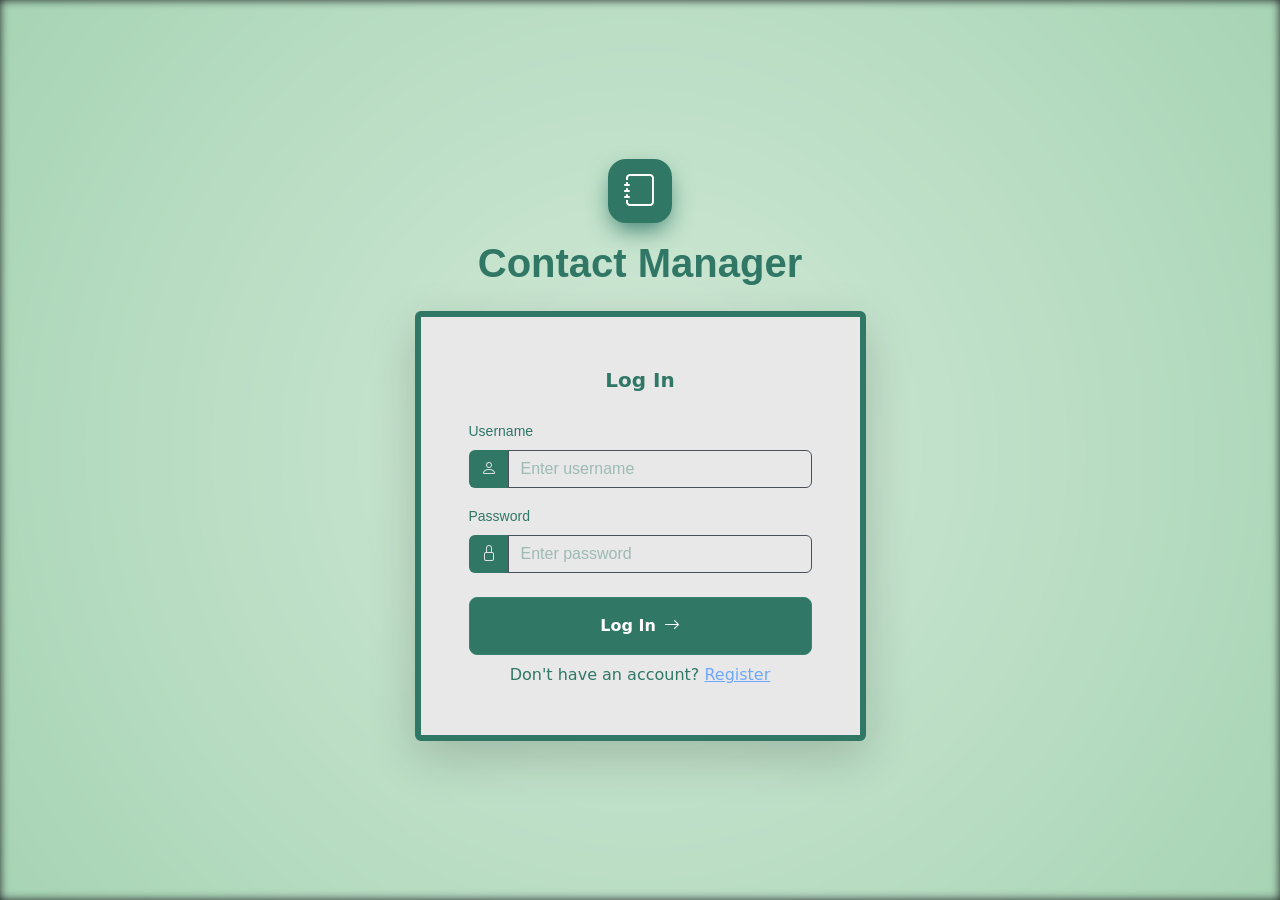
<file: frontend/index.html>
<!DOCTYPE html>
<html lang = "en" data-bs-theme = "dark">
<head>
    <meta charset = "UTF-8">
    <meta name="viewport" content="width=device-width, initial-scale=1.0">
    <title>Contact Manager - Log In</title>
    <!--Bootstrap-->
    <link href="https://cdn.jsdelivr.net/npm/bootstrap@5.3.3/dist/css/bootstrap.min.css" rel="stylesheet">
    <link href="https://cdn.jsdelivr.net/npm/bootstrap-icons@1.11.3/font/bootstrap-icons.min.css" rel="stylesheet">
    <!--Custom Styles-->
    <link href="css/styles.css" rel="stylesheet">
    <!--Scripts-->
    <script src="js/config.js"></script>
    <script src="js/auth.js"></script>
</head>
<body class="d-flex align-items-center justify-content-center min-vh-100 py-5">
    <div class="background-glow"></div>
    <main class="container">
        <div class="row justify-content-center">
            <div class="col-12 col-sm-10 col-md-8 col-lg-5">
                <!--Title-->
                <div class="text-center mb-4">
                    <div class="app-icon-wrapper mb-3 mx-auto">
                        <i class="bi bi-journal"></i>
                    </div>
                    <h1 id="title" class="fw-bold tracking-tight">Contact Manager</h1>
                </div>

                <!--Login Form-->
                <div id="loginFormContainer" class="card glass-card shadow-lg p-4 p-sm-5">
                    <div class="card-body p-0">
                        <span id="inner-title" class="d-block text-center fw-semibold mb-4 fs-5">Log In</span>

                        <form id="loginForm" class="needs-validation">
                            <!--Username-->
                            <div class="mb-3">
                                <label for="loginUsername" class="form-label form-label-contrast small">Username</label>
                                <div class="input-group">
                                    <span class="input-group-text"><i class="bi bi-person"></i></span>
                                    <input type="text" id="loginUsername" class="form-control" placeholder="Enter username" required />
                                </div>
                            </div>

                            <!--Password-->
                            <div class="mb-4">
                                <label for="loginPassword" class="form-label form-label-contrast small">Password</label>
                                <div class="input-group">
                                    <span class="input-group-text"><i class="bi bi-lock"></i></span>
                                    <input type="password" id="loginPassword" class="form-control" placeholder="Enter password" required />
                                </div>
                            </div>

                            <!-- Login Failed -->
                            <div class="mt-1 text-center">
                                <p id="loginError" class="text-danger small mt-1 d-none"></p>
                            </div>

                            <!-- Login Success -->
                             <div class="mt-1 text-center">
                                <p id="loginSuccess" class="text-success small mt-1 d-none"></p>
                             </div>

                            <!-- Login Button -->
                            <button type="submit" id="loginBtn" class="buttons btn btn-primary w-100 py-3 fw-semibold rounded-3 d-flex align-items-center justify-content-center gap-2">
                                <span>Log In</span>
                                <i class="bi bi-arrow-right"></i>
                            </button>
                        </form>
                    </div>

                     <!--Register Link-->
                    <div class="mt-2 text-center" style="color: rgba(48, 119, 102);">
                        Don't have an account?
                        <a href="register.html">Register</a>
                    </div>
                </div>
            </div>
        </div>
    </main>
    <script src="https://cdn.jsdelivr.net/npm/bootstrap@5.3.3/dist/js/bootstrap.bundle.min.js"></script>
</body>
</html>
</file>
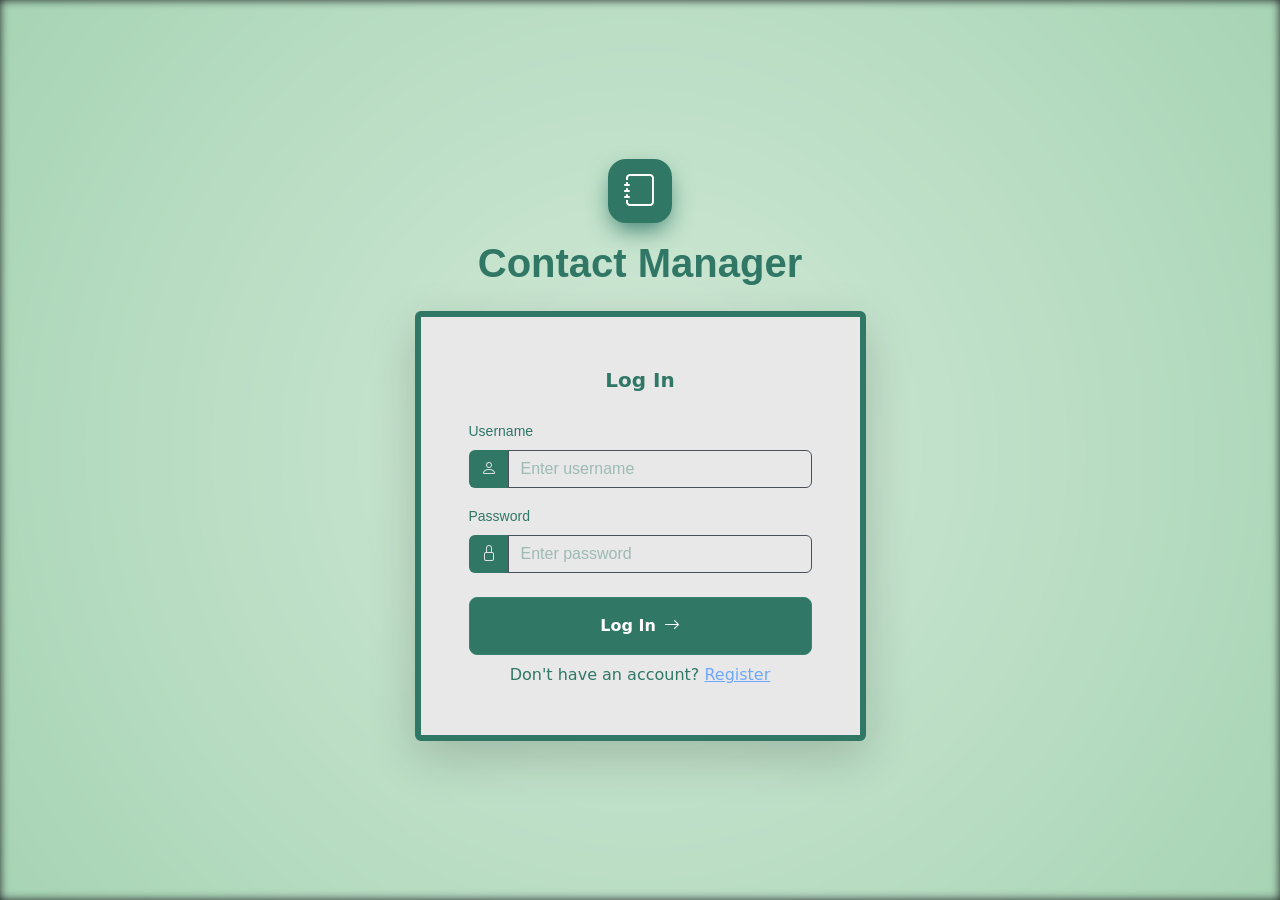
<file: frontend/admin-contacts.html>
<!DOCTYPE html>
<html lang = "en" data-bs-theme = "dark">
<head>
    <meta charset = "UTF-8">
    <meta name="viewport" content="width=device-width, initial-scale=1.0">
    <title>All Contacts - Contact Manager</title>
    <!--Bootstrap-->
    <link href="https://cdn.jsdelivr.net/npm/bootstrap@5.3.3/dist/css/bootstrap.min.css" rel="stylesheet">
    <link href="https://cdn.jsdelivr.net/npm/bootstrap-icons@1.11.3/font/bootstrap-icons.min.css" rel="stylesheet">
    <!--Custom Styles-->
    <link href="css/styles.css" rel="stylesheet">
    <!--Scripts-->
    <script src="js/config.js"></script>
    <script src="js/auth.js"></script>
    <script src="js/admin.js"></script>
    <script src="js/contacts.js"></script>
</head>
<body class="align-items-center justify-content-center min-vh-100 py-5" data-page="admin-contacts">
    <div class="background-glow"></div>
    <main class="container">
        <h2 id="contactsPageTitle" class="fw-bold mb-4 d-flex align-items-center gap-2">Contacts</h2>
        <div class="header rounded-pill shadow">
            <div class="d-flex flex-wrap">
                <!-- Search Contact Bar -->
                <div class="my-auto me-4 ms-3 flex-grow-1">
                    <div class="input-group">
                        <span class="input-group-text"><i class="bi bi-search"></i></span>
                        <input type="text" id="searchInput" class="form-control" placeholder="Enter contact name" />
                        <button type="button" id="searchContactBtn" class="btn btn-primary px-4 fw-semibold">
                            Search Contact
                        </button>
                    </div>
                </div>
                <!-- Back to Users Button -->
                <button type="button" id="backToUsersBtn" class="btn btn-primary rounded-pill my-3 me-3 ms-auto">
                    <i class="bi bi-people"></i> Back to Users
                </button>
                <!-- Back to Home Button -->
                <button type="button" id="backToHomeBtn" class="btn btn-primary rounded-pill my-3 me-3 ms-auto">
                    <i class="bi bi-house"></i> Back to Home
                </button>
                <!-- Log Out Button -->
                <button type="button" id="logoutBtn" class="logout-btn btn btn-outline-danger rounded-pill my-3 me-3 ms-auto">
                    Log Out <i class="bi bi-box-arrow-right me-1"></i>
                </button>
            </div>
        </div>
        <!-- Edit Contact Form -->
        <div id="contactModal" class="my-3" style="display: none;">
            <div class="modal-content shadow">
                <h3 id="contactModalTitle" class="text-center my-3 fw-bold">Edit Contact</h3>
                <form id="contactForm">
                    <p id="contactError" class="text-danger small d-none"></p>
                    <div class="row justify-content-center gx-4 gy-3">
                        <!-- First Name, Last Name -->
                        <div class="col-sm-4">
                            <label for="firstName" class="form-label form-label-contrast small fw-semibold">First Name</label>
                            <input type="text" id="firstName" class="form-control" required>
                        </div>

                        <div class="col-sm-4">
                            <label for="lastName" class="form-label form-label-contrast small fw-semibold">Last Name</label>
                            <input type="text" id="lastName" class="form-control" required>
                        </div>

                        <!-- Email, Phone Number -->
                        <div class="col-sm-5">
                            <label for="email" class="form-label form-label-contrast small fw-semibold">Email</label>
                            <input type="email" id="email" class="form-control">
                        </div>
                
                        <div class="col-sm-3">
                            <label for="phone" class="form-label form-label-contrast small fw-semibold">Phone Number</label>
                            <input type="text" id="phone" class="form-control">
                        </div>
                    
                        <!-- Address -->
                        <div class="col-sm-8">
                            <label for="address" class="form-label form-label-contrast small fw-semibold">Address</label>
                            <input type="text" id="address" class="form-control">
                        </div>
                        <div class="w-100"></div>

                        <!-- City, State, Postal Code-->
                        <div class="col-sm-4">
                            <label for="city" class="form-label form-label-contrast small fw-semibold">City</label>
                            <input type="text" id="city" class="form-control">
                        </div>

                        <div class="col-sm-2">
                            <label for="state" class="form-label form-label-contrast small fw-semibold">State</label>
                            <input type="text" id="state" class="form-control">
                        </div>

                        <div class="col-sm-2">
                            <label for="postalCode" class="form-label form-label-contrast small fw-semibold">Postal Code</label>
                            <input type="text" id="postalCode" class="form-control">
                        </div>

                        <!-- Notes -->
                        <div class="col-md-8">
                            <label for="notes" class="form-label form-label-contrast small fw-semibold">Notes</label>
                            <textarea id="notes" class="form-control"></textarea>
                        </div>
                    </div>
                    <div class="text-center">
                        <!-- Cancel, Save Buttons-->
                        <button type="button" id="cancelContactBtn" class="btn cancel-btn btn-primary my-3 ms-3">Cancel</button>
                        <button type="submit" id="saveContactBtn" class="btn btn-primary">Save</button>
                    </div>
                </form>
            </div>
        </div>
        <!-- Display Contacts -->
        <div class="contacts-list p-3 shadow mt-3">
            <div id="contactListContainer">
                <table class="table mb-0">
                    <thead>
                        <tr class="text-secondary small fw-semibold">
                            <th>Name</th>
                            <th>Phone</th>
                            <th>Email</th>
                            <th>Postal Code</th>
                            <th class="actions-header">Actions</th>
                        </tr>
                    </thead>
                    <tbody>
                        <td></td>
                        <td></td>
                        <td></td>
                        <td>
                            <button type="button" class="btn btn-sm btn-outline-secondary details-btn"><i class="bi bi-three-dots"></i> Details</button>
                            <button type="button" class="btn btn-sm btn-outline-secondary edit-btn"><i class="bi bi-pencil"></i> Edit</button>
                            <button type="button" class="btn btn-sm btn-outline-danger delete-btn"><i class="bi bi-trash"></i> Delete</button>
                        </td>
                    </tbody>
                </table>
            </div>
        </div>
    </main>
    <script src="https://cdn.jsdelivr.net/npm/bootstrap@5.3.3/dist/js/bootstrap.bundle.min.js"></script>
</body>
</html>
</file>
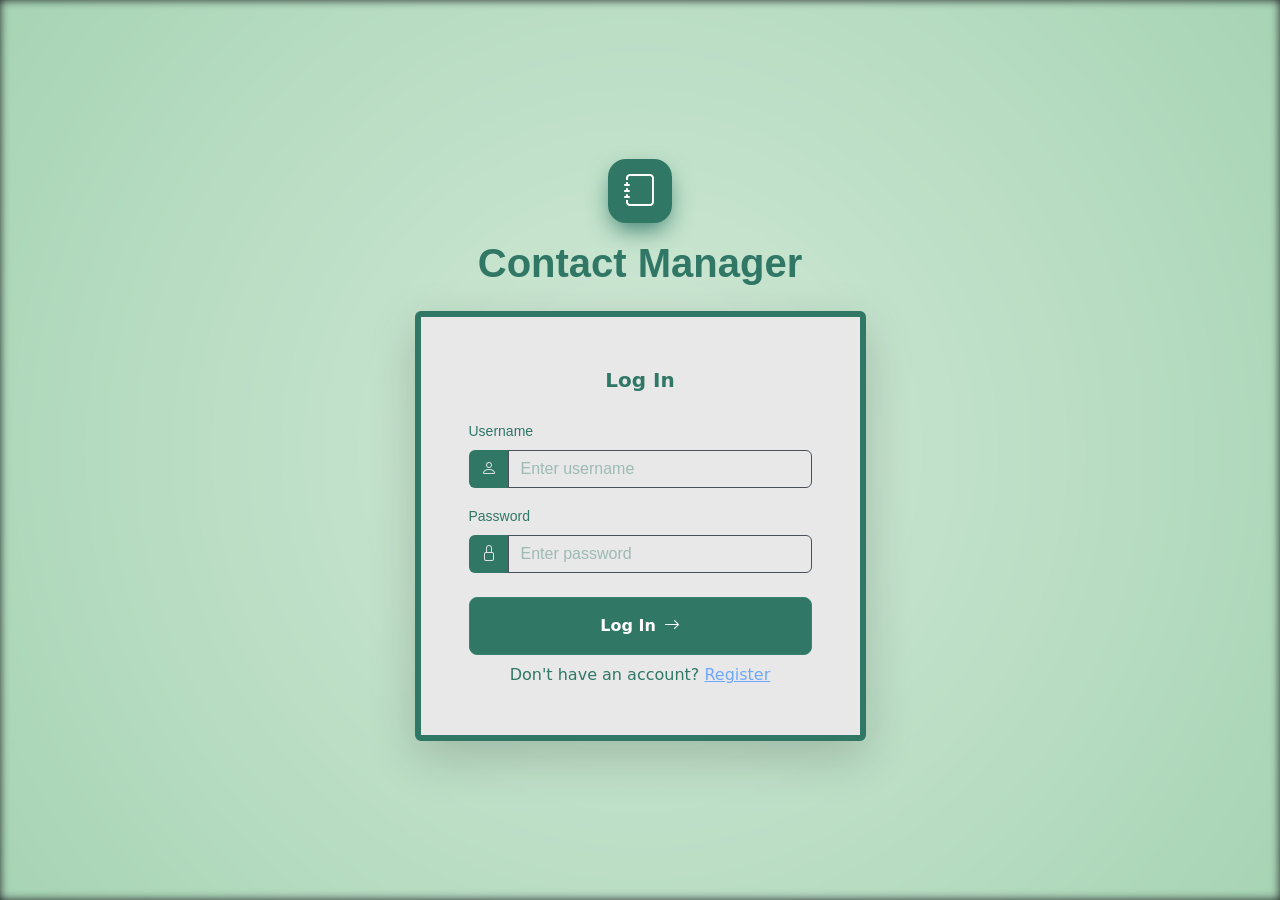
<file: frontend/admin-dashboard.html>
<!DOCTYPE html>
<html lang = "en" data-bs-theme = "dark">
<head>
    <meta charset = "UTF-8">
    <meta name="viewport" content="width=device-width, initial-scale=1.0">
    <title>My Contacts - Contact Manager</title>
    <!--Bootstrap-->
    <link href="https://cdn.jsdelivr.net/npm/bootstrap@5.3.3/dist/css/bootstrap.min.css" rel="stylesheet">
    <link href="https://cdn.jsdelivr.net/npm/bootstrap-icons@1.11.3/font/bootstrap-icons.min.css" rel="stylesheet">
    <!--Custom Styles-->
    <link href="css/styles.css" rel="stylesheet">
    <!--Scripts-->
    <script src="js/config.js"></script>
    <script src="js/auth.js"></script>
    <script src="js/admin.js"></script>
    <script src="js/contacts.js"></script>
</head>
<body class="align-items-center justify-content-center min-vh-100 py-5" data-page="admin-dashboard">
    <div class="background-glow"></div>
    <main class="container">
        <h2 class="fw-bold mb-4">Welcome, Admin!</h2>
        <div class="header rounded-pill shadow">
            <div class="d-flex flex-wrap">
                <!-- Search Contact Bar -->
                <div class="my-auto me-4 ms-3 flex-grow-1">
                    <div class="input-group">
                        <span class="input-group-text"><i class="bi bi-search"></i></span>
                        <input type="text" id="searchInput" class="form-control" placeholder="Enter contact name" />
                        <button type="button" id="searchContactBtn" class="btn btn-primary px-4 fw-semibold">
                            Search Contact
                        </button>
                    </div>
                </div>
                <!-- Users Button -->
                <button type="button" id="usersBtn" class="btn btn-primary rounded-pill my-3 me-3 ms-auto">
                    <i class="bi bi-person"></i> Users
                </button>
                <!-- Add Contact Button -->
                <button type="button" id="addContactBtn" class="btn btn-primary rounded-pill my-3 me-3 ms-auto">
                    <i class="bi bi-plus-circle"></i> Add Contact
                </button>
                <!-- Log Out Button -->
                <button type="button" id="logoutBtn" class="logout-btn btn btn-outline-danger rounded-pill my-3 me-3 ms-auto">
                    Log Out <i class="bi bi-box-arrow-right me-1"></i>
                </button>
            </div>
        </div>
        <!-- Create Contact Form -->
        <div id="contactModal" class="my-3" style="display: none;">
            <div class="modal-content shadow">
                <h3 id="contactModalTitle" class="text-center my-3 fw-bold">Create New Contact</h3>
                <form id="contactForm">
                    <p id="contactError" class="text-danger small d-none"></p>
                    <div class="row justify-content-center gx-4 gy-3">
                        <!-- First Name, Last Name -->
                        <div class="col-sm-4">
                            <label for="firstName" class="form-label form-label-contrast small fw-semibold">First Name</label>
                            <input type="text" id="firstName" class="form-control" required>
                        </div>

                        <div class="col-sm-4">
                            <label for="lastName" class="form-label form-label-contrast small fw-semibold">Last Name</label>
                            <input type="text" id="lastName" class="form-control" required>
                        </div>

                        <!-- Email, Phone Number -->
                        <div class="col-sm-5">
                            <label for="email" class="form-label form-label-contrast small fw-semibold">Email</label>
                            <input type="email" id="email" class="form-control">
                        </div>
                
                        <div class="col-sm-3">
                            <label for="phone" class="form-label form-label-contrast small fw-semibold">Phone Number</label>
                            <input type="text" id="phone" class="form-control">
                        </div>
                    
                        <!-- Address -->
                        <div class="col-sm-8">
                            <label for="address" class="form-label form-label-contrast small fw-semibold">Address</label>
                            <input type="text" id="address" class="form-control">
                        </div>
                        <div class="w-100"></div>

                        <!-- City, State, Postal Code-->
                        <div class="col-sm-4">
                            <label for="city" class="form-label form-label-contrast small fw-semibold">City</label>
                            <input type="text" id="city" class="form-control">
                        </div>

                        <div class="col-sm-2">
                            <label for="state" class="form-label form-label-contrast small fw-semibold">State</label>
                            <input type="text" id="state" class="form-control">
                        </div>

                        <div class="col-sm-2">
                            <label for="postalCode" class="form-label form-label-contrast small fw-semibold">Postal Code</label>
                            <input type="text" id="postalCode" class="form-control">
                        </div>

                        <!-- Notes -->
                        <div class="col-md-8">
                            <label for="notes" class="form-label form-label-contrast small fw-semibold">Notes</label>
                            <textarea id="notes" class="form-control"></textarea>
                        </div>
                    </div>
                    <div class="text-center">
                        <!-- Cancel, Create Buttons-->
                        <button type="button" id="cancelContactBtn" class="btn cancel-btn btn-primary my-3 ms-3">Cancel</button>
                        <button type="submit" id="saveContactBtn" class="btn btn-primary">Save</button>
                    </div>
                </form>
            </div>
        </div>
        <!-- Display Contacts -->
        <h3 class="mt-3 mb-1">My Contacts</h3>
        <div class="contacts-list p-3 shadow">
            <div id="contactListContainer">
                <table class="table mb-0">
                    <thead>
                        <tr class="text-secondary small fw-semibold">
                            <th>Name</th>
                            <th>Phone</th>
                            <th>Email</th>
                            <th>Postal Code</th>
                            <th class="actions-header">Actions</th>
                        </tr>
                    </thead>
                    <tbody>
                        <td></td>
                        <td></td>
                        <td></td>
                        <td>
                            <button type="button" class="btn btn-sm btn-outline-secondary details-btn"><i class="bi bi-three-dots"></i> Details</button>
                            <button type="button" class="btn btn-sm btn-outline-secondary edit-btn"><i class="bi bi-pencil"></i> Edit</button>
                            <button type="button" class="btn btn-sm btn-outline-danger delete-btn"><i class="bi bi-trash"></i> Delete</button>
                        </td>
                    </tbody>
                </table>
            </div>
        </div>
    </main>
    <script src="https://cdn.jsdelivr.net/npm/bootstrap@5.3.3/dist/js/bootstrap.bundle.min.js"></script>
</body>
</html>
</file>
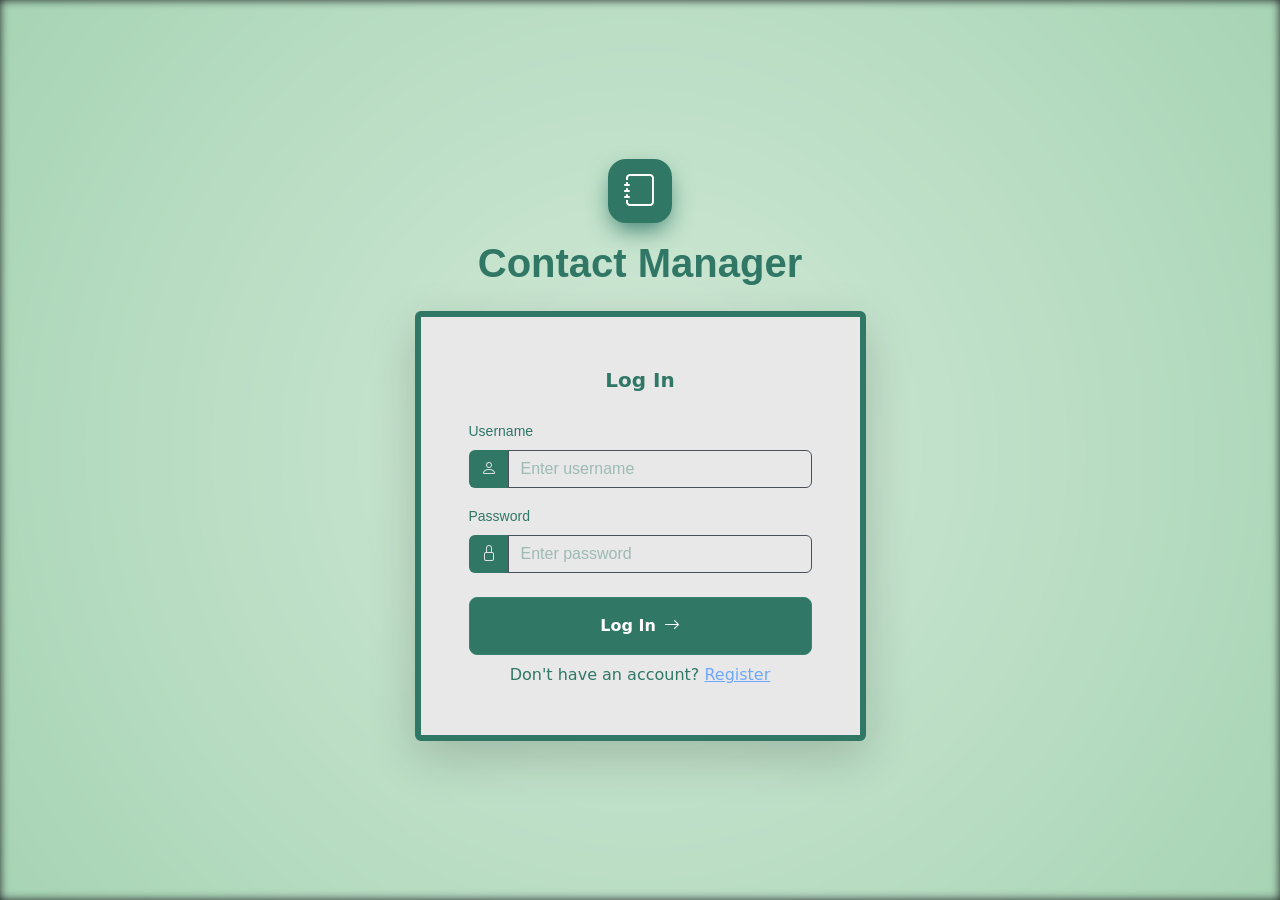
<file: frontend/admin-user-management.html>
<!DOCTYPE html>
<html lang = "en" data-bs-theme = "dark">
<head>
    <meta charset = "UTF-8">
    <meta name="viewport" content="width=device-width, initial-scale=1.0">
    <title>Manage Users - Contact Manager</title>
    <!--Bootstrap-->
    <link href="https://cdn.jsdelivr.net/npm/bootstrap@5.3.3/dist/css/bootstrap.min.css" rel="stylesheet">
    <link href="https://cdn.jsdelivr.net/npm/bootstrap-icons@1.11.3/font/bootstrap-icons.min.css" rel="stylesheet">
    <!--Custom Styles-->
    <link href="css/styles.css" rel="stylesheet">
    <!--Scripts-->
    <script src="js/config.js"></script>
    <script src="js/auth.js"></script>
    <script src="js/admin.js"></script>
    <script src="js/contacts.js"></script>
</head>
<body class="align-items-center justify-content-center min-vh-100 py-5" data-page="admin-users">
    <div class="background-glow"></div>
    <main class="container">
        <h2 class="fw-bold mb-4 d-flex align-items-center gap-2">User Management</h2>
        <div class="header rounded-pill shadow">
            <div class="d-flex flex-wrap">
                <!-- Search Contact Bar -->
                <div class="my-auto me-4 ms-3 flex-grow-1">
                    <div class="input-group">
                        <span class="input-group-text"><i class="bi bi-search"></i></span>
                        <input type="text" id="searchInput" class="form-control" placeholder="Enter user" />
                        <button type="button" id="searchContactBtn" class="btn btn-primary px-4 fw-semibold">
                            Search User
                        </button>
                    </div>
                </div>
                <!-- Back to Home Button -->
                <button type="button" id="backToHomeBtn" class="btn btn-primary rounded-pill my-3 me-3 ms-auto">
                    <i class="bi bi-house"></i> Back to Home
                </button>
                <!-- Add Contact Button -->
                <button type="button" id="addContactBtn" class="btn btn-primary rounded-pill my-3 me-3 ms-auto">
                    <i class="bi bi-plus-circle"></i> Create Admin
                </button>
                <!-- Log Out Button -->
                <button type="button" id="logoutBtn" class="logout-btn btn btn-outline-danger rounded-pill my-3 me-3 ms-auto">
                    Log Out <i class="bi bi-box-arrow-right me-1"></i>
                </button>
            </div>
        </div>
        <!-- Create Admin -->
        <div id="adminModal" class="my-3" style="display: none;">
            <div class="modal-content shadow">
                <h3 id="adminModalTitle" class="text-center my-3 fw-bold">Create Admin Account</h3>
                <form id="adminForm">
                    <p id="adminError" class="text-danger small d-none"></p>
                    <div class="row justify-content-center gx-4 gy-3">
                        <!-- New Admin First Name, Last Name -->
                        <div class="col-sm-4">
                            <label for="newAdminFirstName" class="form-label form-label-contrast small fw-semibold">First Name</label>
                            <input type="text" id="newAdminFirstName" class="form-control" required>
                        </div>

                        <div class="col-sm-4">
                            <label for="newAdminLastName" class="form-label form-label-contrast small fw-semibold">Last Name</label>
                            <input type="text" id="newAdminLastName" class="form-control" required>
                        </div>

                        <!-- New Admin Email -->
                        <div class="col-sm-8">
                            <label for="newAdminEmail" class="form-label form-label-contrast small fw-semibold">Email</label>
                            <input type="email" id="newAdminEmail" class="form-control" required>
                        </div>

                        <!-- New Admin Username -->
                        <div class="col-sm-8">
                            <label for="newAdminUsername" class="form-label form-label-contrast small fw-semibold">Username</label>
                            <input type="text" id="newAdminUsername" class="form-control" required>
                        </div>
                    
                        <!-- New Admin Password -->
                        <div class="col-sm-8">
                            <label for="newAdminPassword" class="form-label form-label-contrast small fw-semibold">Password</label>
                            <input type="password" id="newAdminPassword" class="form-control" required>
                        </div>
                    </div>
                    <div class="text-center">
                        <!-- Cancel, Create Admin Buttons-->
                        <button type="button" id="cancelAdminBtn" class="btn cancel-btn btn-primary my-3 ms-3">Cancel</button>
                        <button type="submit" id="submitAdminBtn" class="btn btn-primary">Create Admin</button>
                    </div>
                </form>
            </div>
        </div>
        <!-- Change Password -->
        <div id="changePasswordModal" class="my-3" style="display: none;">
            <div class="modal-content shadow">
                <h3 id="changePasswordModalTitle" class="text-center my-3 fw-bold">Change Password</h3>
                <form id="changePasswordForm">
                    <p id="changePasswordError" class="text-danger small d-none"></p>
                    <div class="row justify-content-center gx-4 gy-3">
                        <!-- Input New Password -->
                        <div class="col-sm-6">
                            <label for="inputNewPassword" class="form-label form-label-contrast small fw-semibold">Input New Password</label>
                            <input type="password" id="inputNewPassword" class="form-control" required>
                        </div>
                    </div>
                    <div class="text-center">
                        <!-- Cancel, Change Password Buttons-->
                        <button type="button" id="cancelPasswordBtn" class="btn cancel-btn btn-primary my-3 ms-3">Cancel</button>
                        <button type="submit" id="submitPasswordBtn" class="btn btn-primary">Save</button>
                    </div>
                </form>
            </div>
        </div>
        <h3 class="mt-3 mb-1">Users</h3>
        <div class="users-list p-3 shadow">
            <div id="usersListContainer">
                <table class="table mb-0">
                    <thead>
                        <tr class="text-secondary small fw-semibold">
                            <th>Username</th>
                            <th>Admin</th>
                            <th>Status</th>
                            <th class="actions-header">Actions</th>
                        </tr>
                    </thead>
                    <tbody>
                        <td></td>
                        <td></td>
                        <td></td>
                        <td></td>
                    </tbody>
                </table>
            </div>
        </div>
    </main>
    <script src="https://cdn.jsdelivr.net/npm/bootstrap@5.3.3/dist/js/bootstrap.bundle.min.js"></script>
</body>
</html>
</file>
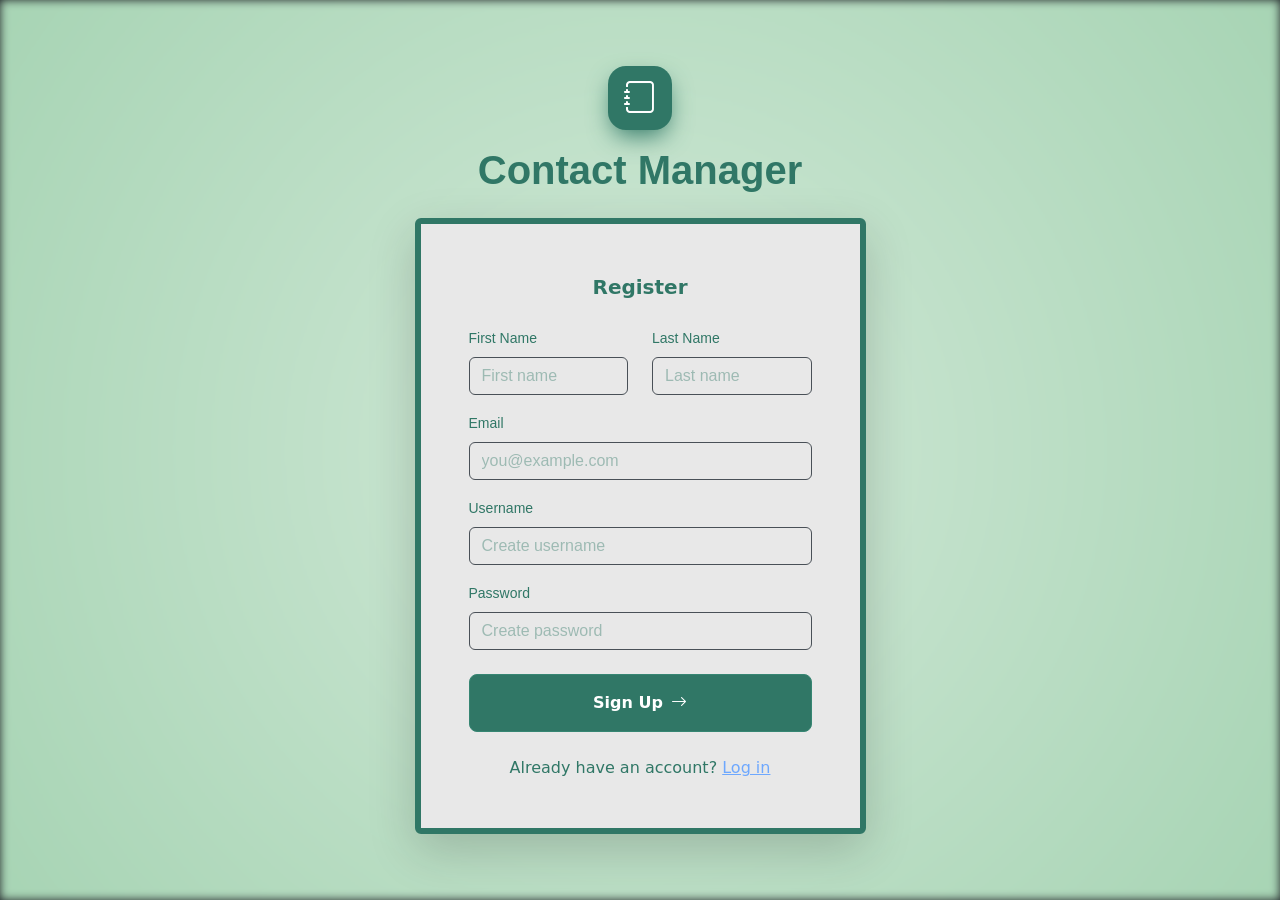
<file: frontend/register.html>
<!DOCTYPE html>
<html lang = "en" data-bs-theme = "dark">
<head>
    <meta charset = "UTF-8">
    <meta name="viewport" content="width=device-width, initial-scale=1.0">
    <title>Contact Manager - Register</title>
    <!--Bootstrap-->
    <link href="https://cdn.jsdelivr.net/npm/bootstrap@5.3.3/dist/css/bootstrap.min.css" rel="stylesheet">
    <link href="https://cdn.jsdelivr.net/npm/bootstrap-icons@1.11.3/font/bootstrap-icons.min.css" rel="stylesheet">
    <!--Custom Styles-->
    <link href="css/styles.css" rel="stylesheet">
    <!--Scripts-->
    <script src="js/config.js"></script>
    <script src="js/auth.js"></script>
</head>
<body class="d-flex align-items-center justify-content-center min-vh-100 py-5">
    <div class="background-glow"></div>
    <main class="container">
        <div class="row justify-content-center">
            <div class="col-12 col-sm-10 col-md-8 col-lg-5">

                <!--Title-->
                <div class="text-center mb-4">
                    <div class="app-icon-wrapper mb-3 mx-auto">
                        <i class="bi bi-journal"></i>
                    </div>
                    <h1 id="title" class="fw-bold tracking-tight">Contact Manager</h1>
                </div>

                <!-- Register Form -->
                <div id="registerFormContainer" class="card glass-card shadow-lg p-4 p-sm-5">
                    <div class="card-body p-0">
                        <span id="inner-title" class="d-block text-center fw-semibold tracking-wider mb-4 fs-5">Register</span>

                        <form id="registerForm" class="needs-validation">
                            <div class="row">
                                <!-- Add First Name -->
                                <div class="mb-3 col-6">
                                    <label for="registerFirstName" class="form-label form-label-contrast small">First Name</label>
                                    <div class="input-group">
                                        <input type="text" id="registerFirstName" class="form-control" placeholder="First name" required />
                                    </div>
                                </div>

                                <!-- Add Last Name -->
                                <div class="mb-3 col-6">
                                    <label for="registerLastName" class="form-label form-label-contrast small mb-2">Last Name</label>
                                    <div class="input-group">
                                        <input type="text" id="registerLastName" class="form-control" placeholder="Last name" required>
                                    </div>
                                </div>
                                </div>

                            <!-- Input Email -->
                            <div class="mb-3"> 
                                <label for="registerEmail" class="form-label form-label-contrast small mb-2">Email</label>
                                <div class="input-group">
                                    <input type="email" id="registerEmail" class="form-control" placeholder="you@example.com" required>
                                </div>
                            </div>

                            <!-- Create Username -->
                            <div class="mb-3">
                                <label for="registerName" class="form-label form-label-contrast small">Username</label>
                                <div class="input-group">
                                    <input type="text" id="registerName" class="form-control" placeholder="Create username" required />
                                </div>
                            </div>

                            <!--Create Password-->
                            <div class="mb-4">
                                <label for="registerPassword" class="form-label form-label-contrast small">Password</label>
                                <div class="input-group">
                                    <input type="password" id="registerPassword" class="form-control" placeholder="Create password" required />
                                </div>
                            </div>

                            <!-- Register Button -->
                            <button type="submit" id="registerBtn" class="buttons btn btn-primary w-100 py-3 fw-semibold rounded-3 d-flex align-items-center justify-content-center gap-2">
                                <span>Sign Up</span>
                                <i class="bi bi-arrow-right"></i>
                            </button>
                        </form>

                        <!-- Register Error -->
                        <div class="mt-3 text-center">
                            <p id="registerError" class="text-danger small mt-1 mb-3 d-none"></p>
                        </div>

                        <!-- Register Success -->
                        <div class="mt-3 text-center">
                            <p id="registerSuccess" class="text-success small mt-1 mb-3 d-none"></p>
                        </div>
                    </div>

                     <!--Log In Link-->
                    <div class="mt-2 text-center" style="color: rgba(48, 119, 102);">
                        Already have an account?
                        <a href="index.html">Log in</a>
                    </div>
                </div>
            </div>
        </div>
    </main>
    <script src="https://cdn.jsdelivr.net/npm/bootstrap@5.3.3/dist/js/bootstrap.bundle.min.js"></script>
</body>
</html>
</file>
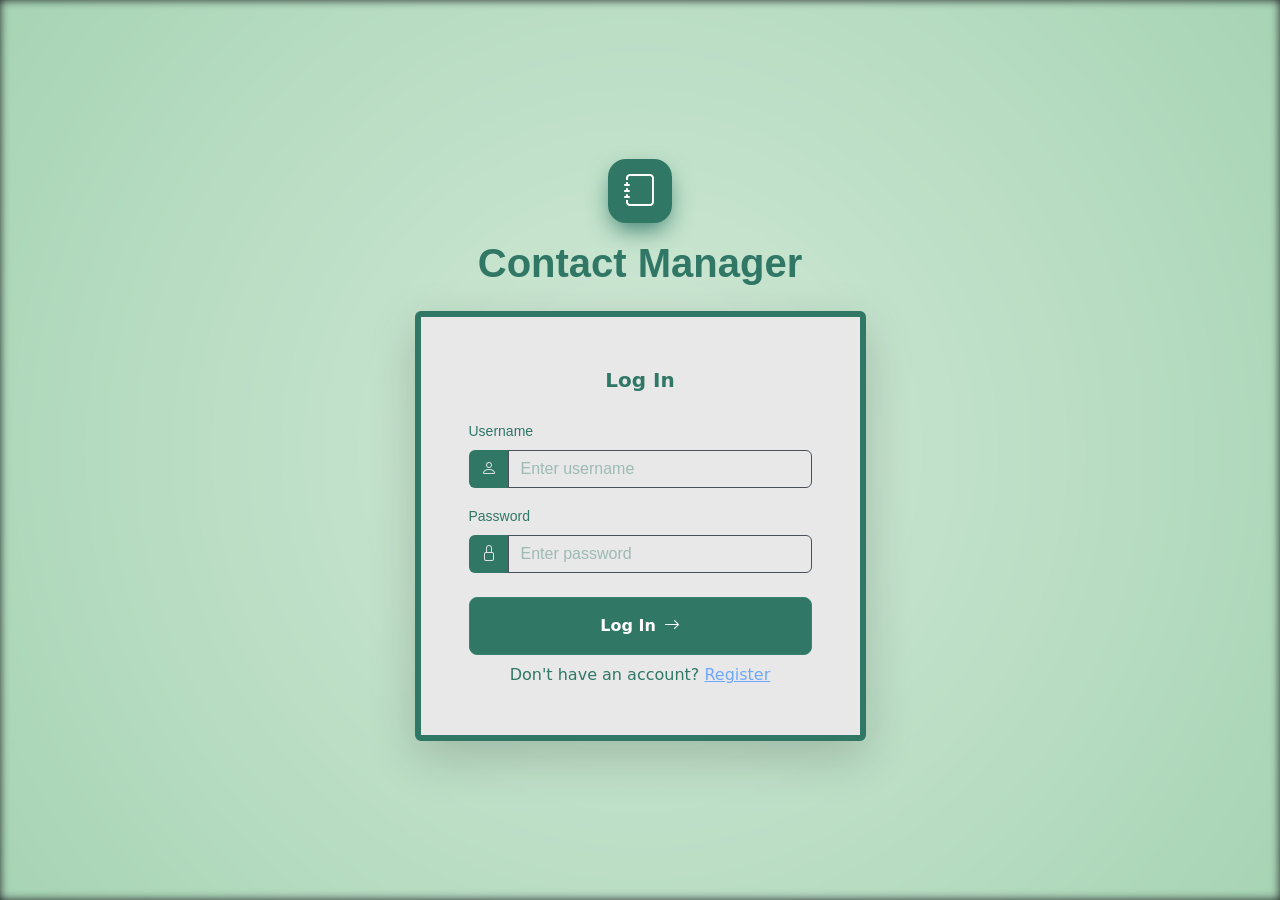
<file: frontend/user-dashboard.html>
<!DOCTYPE html>
<html lang = "en" data-bs-theme = "dark">
<head>
    <meta charset = "UTF-8">
    <meta name="viewport" content="width=device-width, initial-scale=1.0">
    <title>My Contacts - Contact Manager</title>
    <!--Bootstrap-->
    <link href="https://cdn.jsdelivr.net/npm/bootstrap@5.3.3/dist/css/bootstrap.min.css" rel="stylesheet">
    <link href="https://cdn.jsdelivr.net/npm/bootstrap-icons@1.11.3/font/bootstrap-icons.min.css" rel="stylesheet">
    <!--Custom Styles-->
    <link href="css/styles.css" rel="stylesheet">
    <!--Scripts-->
    <script src="js/config.js"></script>
    <script src="js/auth.js"></script>
    <script src="js/contacts.js"></script>
</head>
<body class="align-items-center justify-content-center min-vh-100 py-5">
    <div class="background-glow"></div>
    <main class="container">
        <h2 class="fw-bold mb-4">Welcome, User!</h2>
        <div class="header rounded-pill shadow">
            <div class="d-flex flex-wrap">
                <!-- Search Contact Bar -->
                <div class="my-3 me-4 ms-3 flex-grow-1">
                    <div class="input-group">
                        <span class="input-group-text"><i class="bi bi-search"></i></span>
                        <input type="text" id="searchInput" class="form-control" placeholder="Enter contact name" />
                        <button type="button" id="searchContactBtn" class="btn btn-primary px-4 fw-semibold">
                            Search Contact
                        </button>
                    </div>
                </div>
                <!-- Add Contact Button -->
                <button type="button" id="addContactBtn" class="btn btn-primary rounded-pill my-3 me-3 ms-auto">
                    <i class="bi bi-plus-circle"></i> Add Contact
                </button>
                <!-- Log Out Button -->
                <button type="button" id="logoutBtn" class="logout-btn btn btn-outline-danger rounded-pill my-3 me-3 ms-auto">
                    Log Out <i class="bi bi-box-arrow-right me-1"></i>
                </button>
            </div>
        </div>
        <!-- Create Contact Form -->
        <div id="contactModal" class="my-3" style="display: none;">
            <div class="modal-content shadow">
                <h3 id="contactModalTitle" class="text-center my-3 fw-bold">Create New Contact</h3>
                <form id="contactForm">
                    <p id="contactError" class="text-danger small d-none"></p>
                    <div class="row justify-content-center gx-4 gy-3">
                        <!-- First Name, Last Name -->
                        <div class="col-sm-4">
                            <label for="firstName" class="form-label form-label-contrast small fw-semibold">First Name</label>
                            <input type="text" id="firstName" class="form-control" required>
                        </div>

                        <div class="col-sm-4">
                            <label for="lastName" class="form-label form-label-contrast small fw-semibold">Last Name</label>
                            <input type="text" id="lastName" class="form-control" required>
                        </div>

                        <!-- Email, Phone Number -->
                        <div class="col-sm-5">
                            <label for="email" class="form-label form-label-contrast small fw-semibold">Email</label>
                            <input type="email" id="email" class="form-control">
                        </div>
                
                        <div class="col-sm-3">
                            <label for="phone" class="form-label form-label-contrast small fw-semibold">Phone Number</label>
                            <input type="text" id="phone" class="form-control">
                        </div>
                    
                        <!-- Address -->
                        <div class="col-sm-8">
                            <label for="address" class="form-label form-label-contrast small fw-semibold">Address</label>
                            <input type="text" id="address" class="form-control">
                        </div>
                        <div class="w-100"></div>

                        <!-- City, State, Postal Code-->
                        <div class="col-sm-4">
                            <label for="city" class="form-label form-label-contrast small fw-semibold">City</label>
                            <input type="text" id="city" class="form-control">
                        </div>

                        <div class="col-sm-2">
                            <label for="state" class="form-label form-label-contrast small fw-semibold">State</label>
                            <input type="text" id="state" class="form-control">
                        </div>

                        <div class="col-sm-2">
                            <label for="postalCode" class="form-label form-label-contrast small fw-semibold">Postal Code</label>
                            <input type="text" id="postalCode" class="form-control">
                        </div>

                        <!-- Notes -->
                        <div class="col-md-8">
                            <label for="notes" class="form-label form-label-contrast small fw-semibold">Notes</label>
                            <textarea id="notes" class="form-control"></textarea>
                        </div>
                    </div>
                    <div class="text-center">
                        <!-- Cancel, Create Buttons-->
                        <button type="button" id="cancelContactBtn" class="btn cancel-btn btn-primary my-3 ms-3">Cancel</button>
                        <button type="submit" id="saveContactBtn" class="btn btn-primary">Save</button>
                    </div>
                </form>
            </div>
        </div>
        <h3 class="mt-3 mb-1">My Contacts</h3>
        <div class="contacts-list p-3 shadow">
            <div id="contactListContainer">
                <table class="table">
                    <thead>
                        <tr class="text-secondary small fw-semibold">
                            <th>Name</th>
                            <th>Phone</th>
                            <th>Email</th>
                            <th>Postal Code</th>
                            <th class="actions-header">Actions</th>
                        </tr>
                    </thead>
                    <tbody>
                        <td></td>
                        <td></td>
                        <td></td>
                        <td>
                            <button type="button" class="btn btn-sm btn-outline-secondary details-btn"><i class="bi bi-three-dots"></i> Details</button>
                            <button type="button" class="btn btn-sm btn-outline-secondary edit-btn"><i class="bi bi-pencil"></i> Edit</button>
                            <button type="button" class="btn btn-sm btn-outline-danger delete-btn"><i class="bi bi-trash"></i> Delete</button>
                        </td>
                    </tbody>
                </table>
            </div>
        </div>
    </main>
    <script src="https://cdn.jsdelivr.net/npm/bootstrap@5.3.3/dist/js/bootstrap.bundle.min.js"></script>
</body>
</html>
</file>
<file: frontend/css/styles.css>
:root {
    --app-font: 'Inter', system-ui, -apple-system, sans-serif;
}

/* Background */
.background-glow {
    position: fixed;
    top: 50%;
    left: 50%;
    transform: translate(-50%, -50%);
    width: 100%;
    height: 100%;
    background: radial-gradient(circle, rgb(210, 233, 216), rgba(167, 212, 180));
    z-index: -1;
    pointer-events: none;
    filter: blur(5px);
}

/* Text */
h1 {
    font-family: 'Lucida Sans', 'Lucida Sans Regular', 'Lucida Grande', 'Lucida Sans Unicode', Geneva, Verdana, sans-serif;
    color: rgba(48, 119, 102);
}

h2 {
    font-size: 55px;
    font-family: 'Lucida Sans', 'Lucida Sans Regular', 'Lucida Grande', 'Lucida Sans Unicode', Geneva, Verdana, sans-serif;
    color: rgba(48, 119, 102);
}

h3 {
    font-size: 30px;
    font-family: 'Lucida Sans', 'Lucida Sans Regular', 'Lucida Grande', 'Lucida Sans Unicode', Geneva, Verdana, sans-serif;
    color: rgba(48, 119, 102);
}


#inner-title {
    color: rgba(48, 119, 102);
}

/* Boxes */
.glass-card {
    background-color: rgba(232, 232, 232);
    border: 6px solid rgba(48, 119, 102);
}   

.contacts-list {
    background-color: rgba(232, 232, 232);
    border: 6px solid rgba(48, 119, 102);
    border-radius: 20px;
    min-height: 100px;
}

.table {
    table-layout: fixed;
    border-bottom: 1px;
    border-color: rgba(48, 119, 102);
}

.table tbody td {
    background-color: rgba(232, 232, 232);
    color: rgba(48, 119, 102);
    white-space: nowrap;
    overflow: hidden;
    text-overflow: ellipsis;
    margin-left: auto;
}

#adminModal {
    background-color: rgba(232, 232, 232);
    border: 6px solid rgba(48, 119, 102);
    border-radius: 20px;
}

#contactListContainer th {
    background-color: transparent !important;
    color: rgba(48, 119, 102);
    border-bottom-color: rgba(48, 119, 102);
    border-bottom-width: 3px;
    padding-left: 12px;
    padding-right: 12px;
}

#contactModal {
    background-color: rgba(232, 232, 232);
    border: 6px solid rgba(48, 119, 102);
    border-radius: 20px;
}

#changePasswordModal {
    background-color: rgba(232, 232, 232);
    border: 6px solid rgba(48, 119, 102);
    border-radius: 20px;
}

#usersListContainer th {
    background-color: transparent !important;
    color: rgba(48, 119, 102);
    border-bottom-color: rgba(48, 119, 102);
    border-bottom-width: 3px;
    padding-left: 12px;
    padding-right: 12px;
}

.users-list {
    background-color: rgba(232, 232, 232);
    border: 6px solid rgba(48, 119, 102);
    border-radius: 20px;
    min-height: 100px;
}

/* Buttons */
.btn {
    background-color: rgba(48, 119, 102);
    border-color: rgba(55, 134, 115);
}

.btn-primary:hover {
    background-color: rgba(55, 134, 115);
    border-color: rgba(55, 134, 115);
}

.cancel-btn {
    background-color: rgba(232, 232, 232);
    border: 2px solid rgba(99, 99, 99);
    color:rgb(99, 99, 99);
}

.cancel-btn:hover {
    background-color: rgb(149, 149, 149);
    border-color: rgba(149, 149, 149);
}

.cancel-btn:active {
    border: 2px solid rgba(99, 99, 99);
    background-color: rgb(149, 149, 149);
    color:rgb(99, 99, 99);
}

.delete-btn {
    background-color: rgba(232, 232, 232);
    border: 2px solid rgba(233, 82, 82);
    color: rgba(233, 82, 82);
}

.details-btn {
    background-color: rgba(232, 232, 232);
    border: 2px solid rgba(99, 99, 99);
    color: rgba(99, 99, 99);
}

.edit-btn {
    background-color: rgba(232, 232, 232);
    border: 2px solid rgba(99, 99, 99);
    color: rgba(99, 99, 99);
}

.contacts-btn {
    background-color: #ffffff;
    border: 2px solid rgba(48, 119, 102);
    color: rgba(48, 119, 102);
    font-weight: 600;
}

.contacts-btn:hover,
.contacts-btn:active {
    background-color: rgba(48, 119, 102);
    border-color: rgba(48, 119, 102);
    color: #ffffff;
}

.disable-btn,
.enable-btn {
    color: #ffffff;
    font-weight: 600;
}

.disable-btn {
    background-color: rgb(220, 53, 69);
    border: 2px solid rgb(220, 53, 69);
}

.disable-btn:hover,
.disable-btn:active {
    background-color: rgb(176, 42, 55);
    border-color: rgb(176, 42, 55);
    color: #ffffff;
}

.enable-btn {
    background-color: rgb(40, 167, 69);
    border: 2px solid rgb(40, 167, 69);
}

.enable-btn:hover,
.enable-btn:active {
    background-color: rgb(30, 126, 52);
    border-color: rgb(30, 126, 52);
    color: #ffffff;
}

.admin-star-btn {
    background: none;
    border: none;
    padding: 0 0.4rem 0 0;
    font-size: 1.15rem;
    line-height: 1;
    vertical-align: top;
    float: left;
    color: rgba(150, 150, 150);
}

.admin-star-btn:hover:not(:disabled) {
    color: rgb(255, 193, 7);
}

.admin-star-btn.is-admin {
    color: rgb(255, 193, 7);
}

.admin-star-btn:disabled {
    cursor: not-allowed;
    opacity: 0.6;
}

.admin-name-indent {
    display: inline-block;
}

.logout-btn {
    background-color: rgba(232, 232, 232);
    border: 2px solid rgba(233, 82, 82);
    color: rgba(233, 82, 82);
}

/* Forms */
.form-label-contrast {
    font-family:'Lucida Sans', 'Lucida Sans Regular', 'Lucida Grande', 'Lucida Sans Unicode', Geneva, Verdana, sans-serif;
    color: rgba(48, 119, 102);
}

.form-control {
    background-color: rgba(232, 232, 232);
    color: rgba(47, 46, 46);
}

.form-control:focus {
    background-color: rgba(232, 232, 232);
    color: rgba(47, 46, 46);
}

.form-control::placeholder {
    color: rgba(48, 119, 102);
    opacity: .4;
    font-family: 'Lucida Sans', 'Lucida Sans Regular', 'Lucida Grande', 'Lucida Sans Unicode', Geneva, Verdana, sans-serif;
}

/* Header */
.header {
    background-color: rgba(232, 232, 232);
    border: 6px solid rgba(48, 119, 102);
    width: 100%;
}

/* Icons */
.app-icon-wrapper {
    width: 64px;
    height: 64px;
    border-radius: 18px;
    background: var(--primary-gradient);
    background-color: rgba(48, 119, 102);
    display: flex;
    align-items: center;
    justify-content: center;
    font-size: 2rem;
    color: #ffffff;
    box-shadow: 0 10px 25px -5px rgba(48, 119, 102);
}

.input-group-text {
    background-color: rgba(48, 119, 102) !important;
    color: var(--text-secondary) !important;
    border: 1px solid var(--text-muted) !important;
}
</file>
